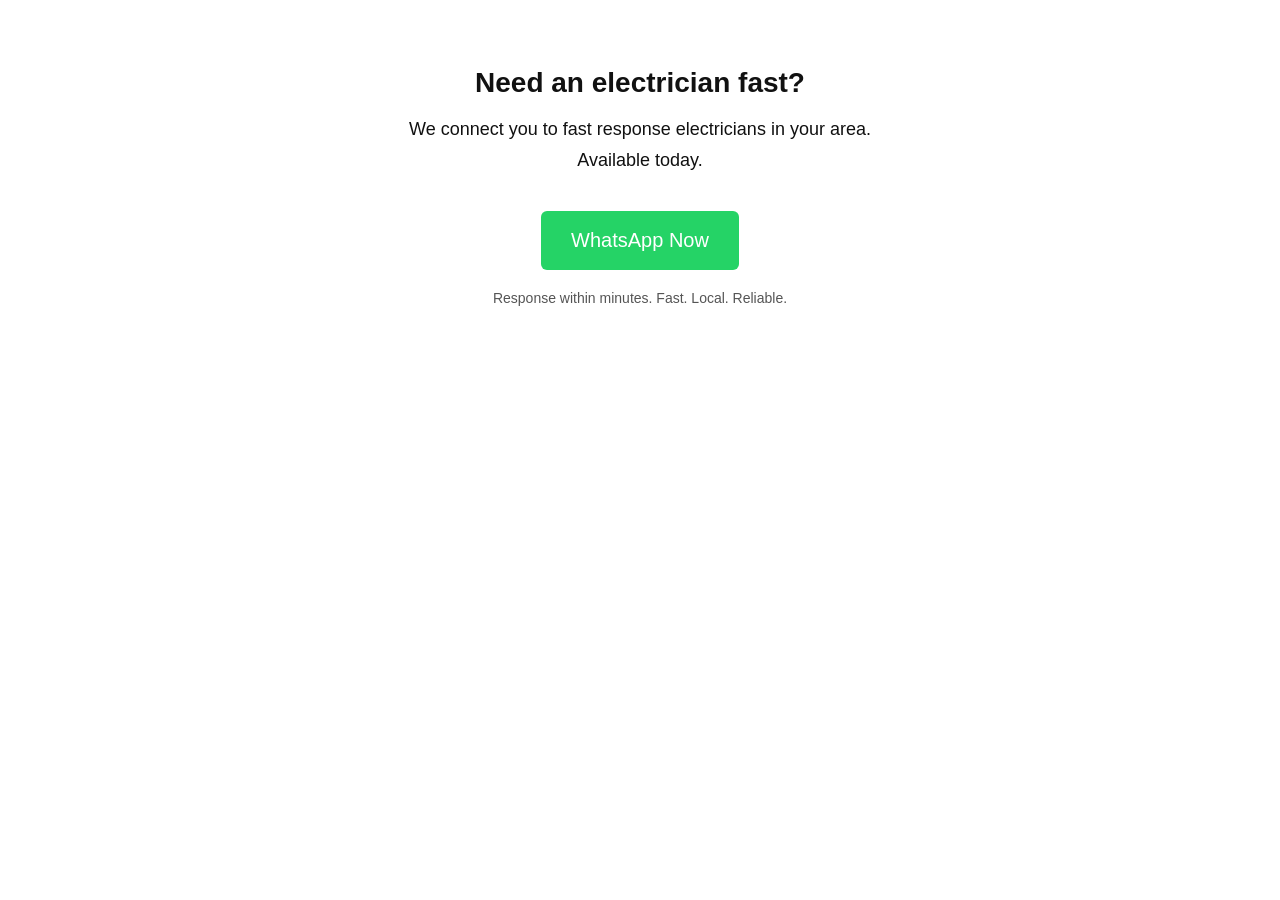
<file: elec.html>
<!DOCTYPE html>
<html lang="en">
<head>
<meta charset="UTF-8">
<meta name="viewport" content="width=device-width, initial-scale=1.0">
<title>Electrician Available Today</title>
<style>
body {
  font-family: Arial, sans-serif;
  text-align: center;
  padding: 40px 20px;
  background: #ffffff;
  color: #111;
}
h1 {
  font-size: 28px;
  margin-bottom: 20px;
}
p {
  font-size: 18px;
  margin: 10px 0;
}
.button {
  display: inline-block;
  margin-top: 30px;
  padding: 18px 30px;
  font-size: 20px;
  color: #fff;
  background: #25D366;
  text-decoration: none;
  border-radius: 6px;
}
.small {
  margin-top: 20px;
  font-size: 14px;
  color: #555;
}
</style>
</head>
<body>

<h1>Need an electrician fast?</h1>

<p>We connect you to fast response electricians in your area.</p>
<p>Available today.</p>

<a class="button" href="https://wa.me/27693720673?text=Hi%20I%20need%20an%20electrician%20urgently">WhatsApp Now</a>

<p class="small">Response within minutes. Fast. Local. Reliable.</p>

</body>
</html>
</file>
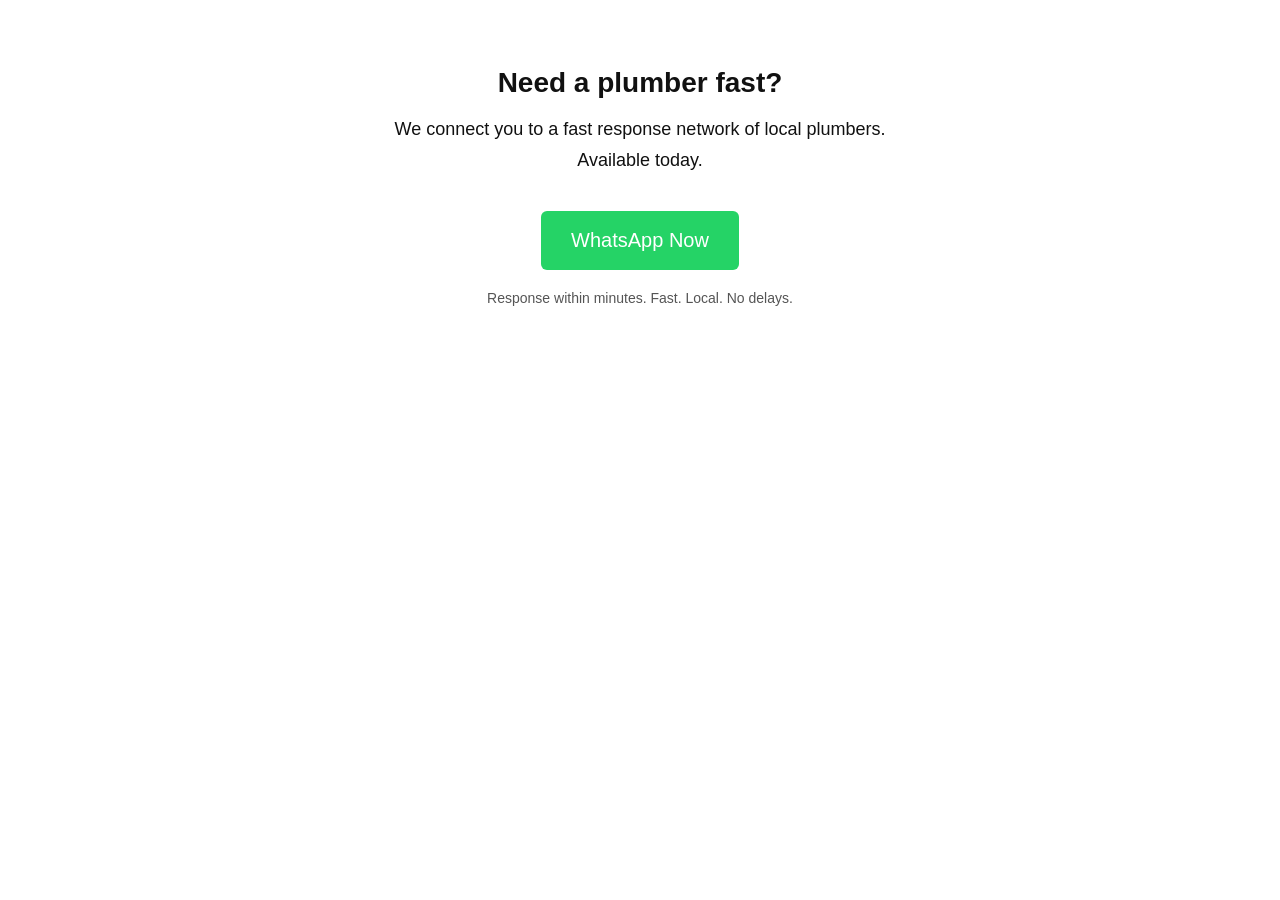
<file: plumb.html>
<!DOCTYPE html>
<html lang="en">
<head>
<meta charset="UTF-8">
<meta name="viewport" content="width=device-width, initial-scale=1.0">
<title>Plumber Available Today</title>
<style>
body {
  font-family: Arial, sans-serif;
  text-align: center;
  padding: 40px 20px;
  background: #ffffff;
  color: #111;
}
h1 {
  font-size: 28px;
  margin-bottom: 20px;
}
p {
  font-size: 18px;
  margin: 10px 0;
}
.button {
  display: inline-block;
  margin-top: 30px;
  padding: 18px 30px;
  font-size: 20px;
  color: #fff;
  background: #25D366;
  text-decoration: none;
  border-radius: 6px;
}
.small {
  margin-top: 20px;
  font-size: 14px;
  color: #555;
}
</style>
</head>
<body>

<h1>Need a plumber fast?</h1>

<p>We connect you to a fast response network of local plumbers.</p>
<p>Available today.</p>

<a class="button" href="https://wa.me/27693720673?text=Hi%20I%20need%20a%20plumber%20urgently">WhatsApp Now</a>

<p class="small">Response within minutes. Fast. Local. No delays.</p>

</body>
</html>
</file>
